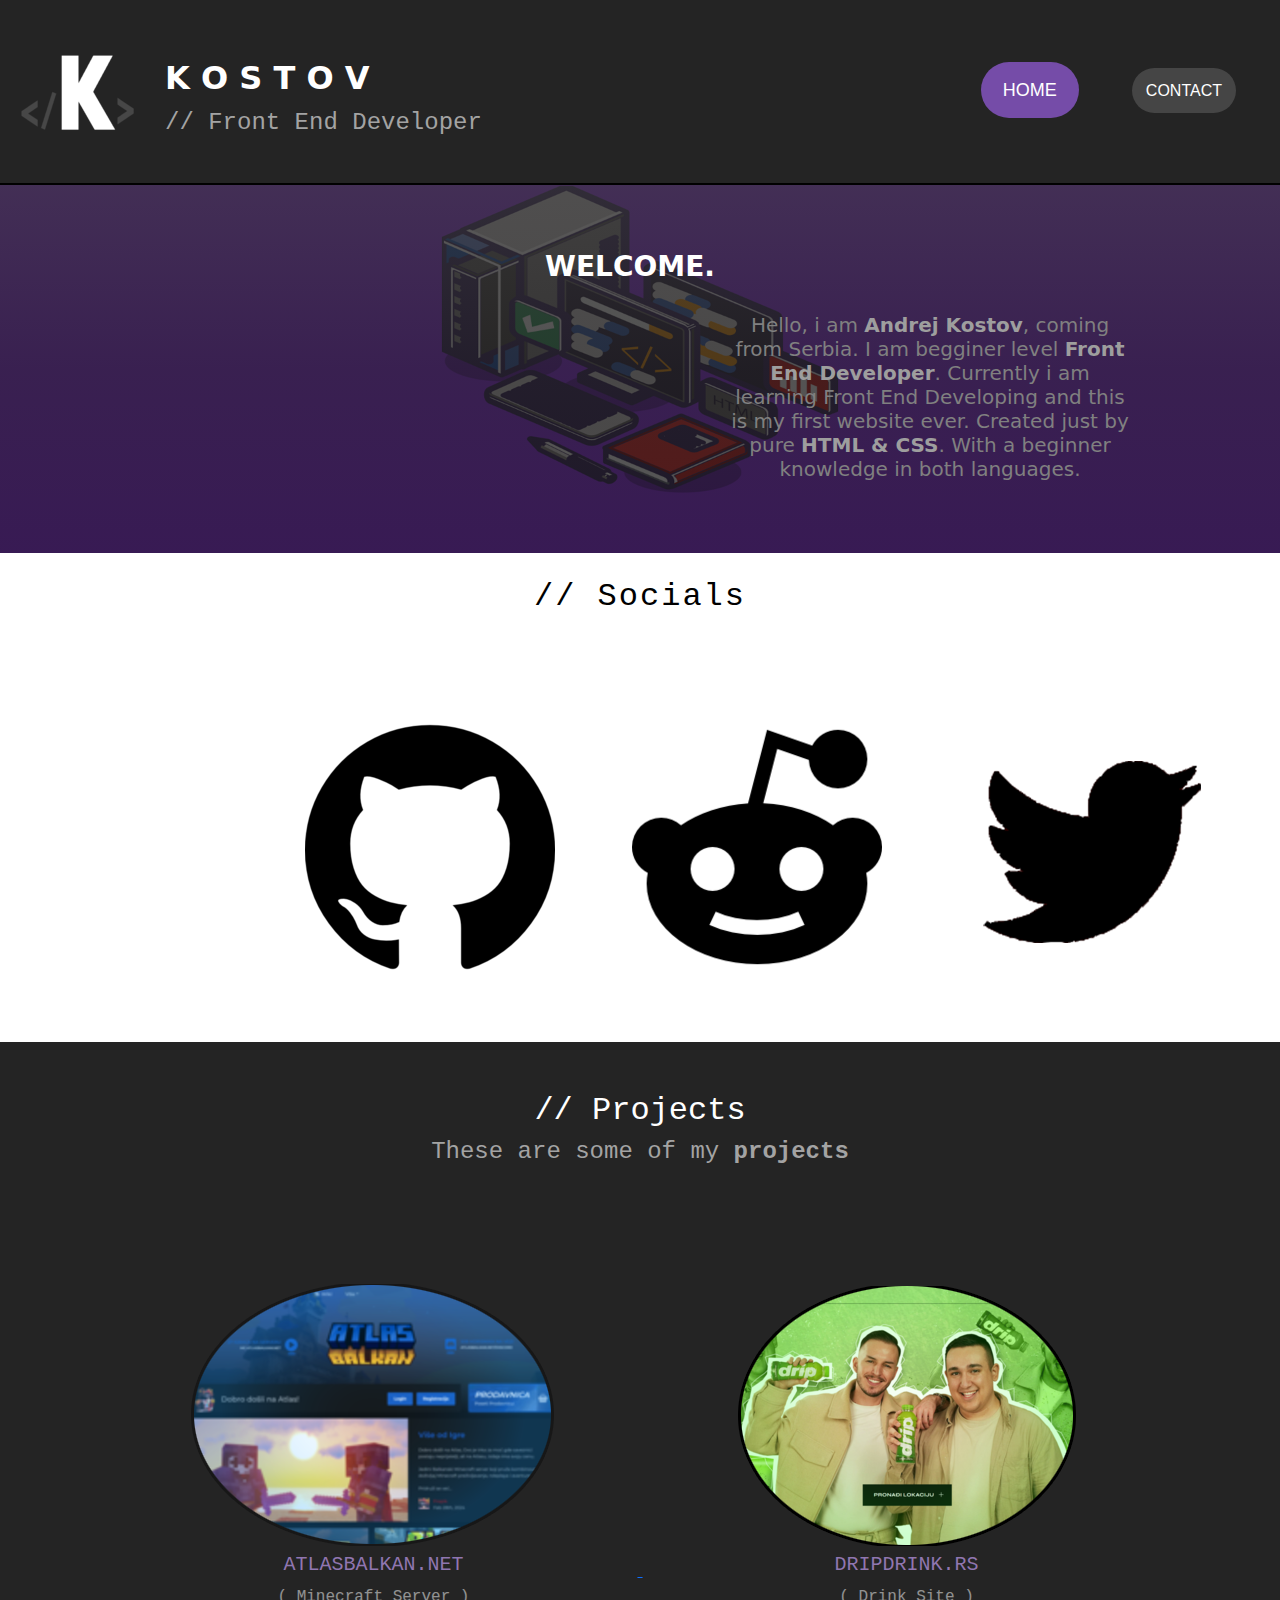
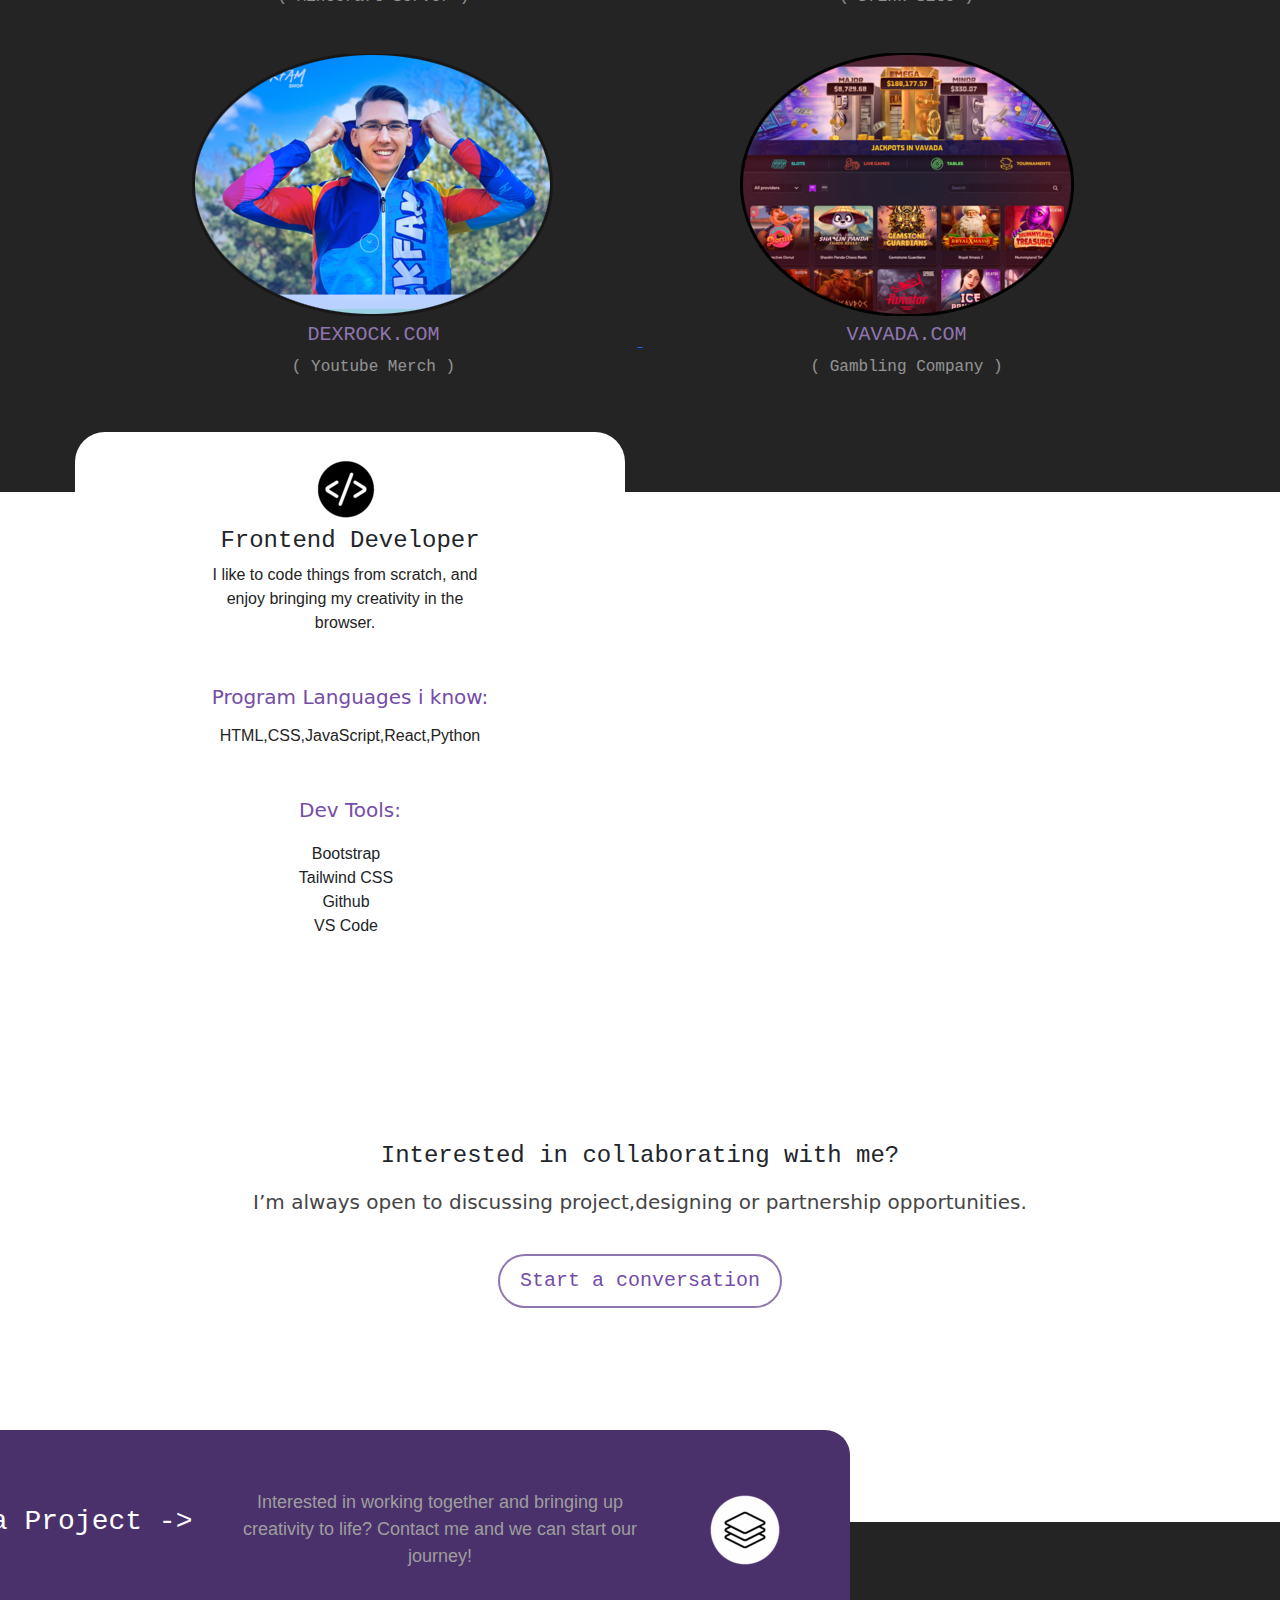
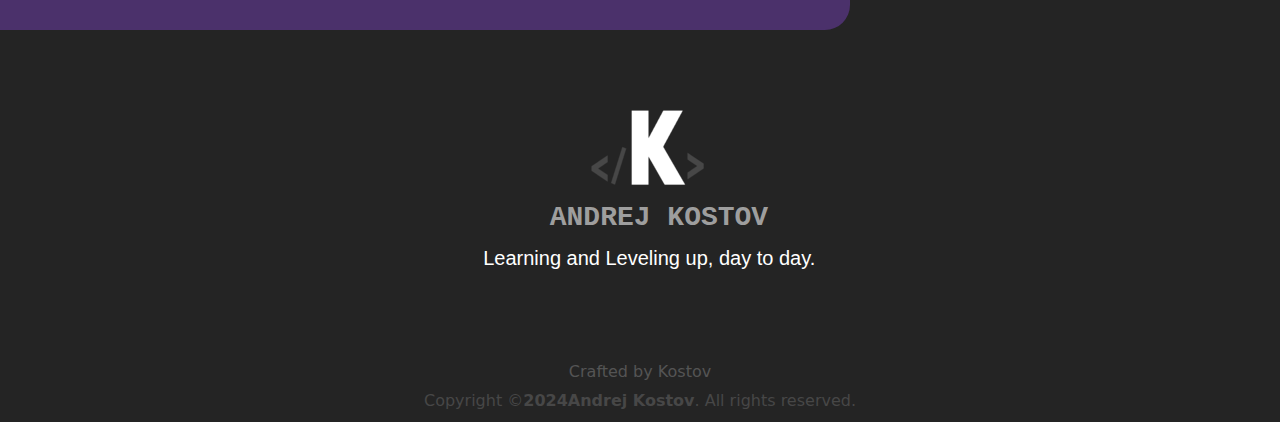
<file: index.html>
<!DOCTYPE html>
<html>
    <head>
        <title>Kostov | WEB</title>
        <meta charset="UTF-8">
        <meta name="description" content="Hi i am Andrej Kostov and this is my Portfolio">
        <meta name="keywords" content="Portfolio, HTML, CSS, Coding, Programmer">
        <meta name="author" content="Andrej Kostov">
        <meta name="viewport" content="width=device-width, initial-scale=1.0">
        <link rel="shortcut icon" type="x-icon" href="img/KLogo.ico">
        <link rel="stylesheet" type="text/css" href="mcss/style.css">
        <link href="https://cdn.jsdelivr.net/npm/bootstrap@5.3.3/dist/css/bootstrap.min.css" rel="stylesheet" integrity="sha384-QWTKZyjpPEjISv5WaRU9OFeRpok6YctnYmDr5pNlyT2bRjXh0JMhjY6hW+ALEwIH" crossorigin="anonymous">
    </head>
    <body>
        <header>
            <div class="header">
                <a href="index.html">
                    <button>
                        <img src="img/KLogot.png" alt="">
                    </button>
                </a>
                <h2>K O S T O V</h2>
                <h4>// Front End Developer</h4>
            </div>
            <div class="menu">
                <ul>
                    <li id="cbtn"><a href="index.html">Home</a></li>
                    <li id="gbtn"><a href="contact/contact.html">Contact</a></li>
                </ul>
            </div>
        </header>   
            <div class="biography">
                    <h3 id="h3b">Welcome.</h3>
                    <p id="pb">Hello, i am <strong>Andrej Kostov</strong>, coming from Serbia. I am begginer level <strong>Front End Developer</strong>. Currently i am learning Front End Developing and this is my first website ever. Created just by pure <strong>HTML & CSS</strong>. With a beginner knowledge in both languages.</p>
            </div>
        </section>
                <div class="menu-title">
                    <h2>// Socials</h2>
                </div>
                    <div class="socials">
                            <div class="github">
                                <a href="https://github.com/Black-27" target="_blank">
                                    <button>
                                        <img src="img/gitlogo.png" alt="github" style="width:100%">
                                    </button>
                                </a>
                            </div>
                            <div class="reddit">
                                <a href="https://www.reddit.com/user/blqckz29/" target="_blank">
                                    <button>
                                        <img src="img/redlogo.png" alt="reddit" style="width:100%">
                                    </button>
                                </a>
                            </div>

                            <div class="twitter">
                                <button>
                                    <img src="img/twtlogo.png" alt="twitter" style="width:100%">
                                </button>
                            </div>
                    </div> 
                <section>

                <section>
                    <div class="devblock">
                        <img src="img/htmlicot.png" alt="">
                        <h4 id="fdev">Frontend Developer</h4>
                        <p id="fdp1">I like to code things from scratch, and enjoy bringing my creativity in the browser.</p>
                        <h5 id="langk">Program Languages i know:</h5>
                        <p id="fdp2">HTML,CSS,JavaScript,React,Python</p>
                        <h5 id="devtls">Dev Tools:</h5>
                        <ul>
                            <li>Bootstrap</li>
                            <li>Tailwind CSS</li>
                            <li>Github</li>
                            <li>VS Code</li>
                        </ul>
                    </div>
                </section>

                <section>
                    <div class="projects">
                        <div class="ptxt">
                            <h2>// Projects</h2>
                            <h4>These are some of my <strong>projects</strong></h4>
                        </div>
                        <div class="pimg">
                            <a id="pr1" href="https://atlasbalkan.net" target="_blank">
                                <button>
                                    <img src="img/pr1.png" alt="">
                                    <div class="pitxt1">
                                        <h3>atlasbalkan.net</h3>
                                        <p>( Minecraft Server )</p>
                                    </div>
                                </button>
                            </a>
                            <a id="pr2" href="https://dripdrink.rs" target="_blank">
                                <button>
                                    <img src="img/pr2.png" alt="">
                                    <div class="pitxt2">
                                        <h3>dripdrink.rs</h3>
                                        <p>( Drink Site )</p>
                                    </div>
                                </button>
                            </a>
                            <a id="pr3" href="https://dexrock.com" target="_blank">
                                <button>
                                    <img src="img/pr3.png" alt="">
                                    <div class="pitxt3">
                                        <h3>dexrock.com</h3>
                                        <p>( Youtube Merch )</p>
                                    </div>
                                </button>
                            </a>
                            <a id="pr4" href="https://vavada.com" target="_blank">
                                <button>
                                    <img src="img/pr4.png" alt="">
                                    <div class="pitxt4">
                                        <h3>vavada.com</h3>
                                        <p>( Gambling Company )</p>
                                    </div>
                                </button>
                            </a>
                        </div>
                    </div>
                </section>

                <section>
                    <div class="footer1">
                        <img src="img/projectt.png" alt="">
                        <h3>Start a Project -></h3>
                        <p>Interested in working together and bringing up creativity to life? Contact me and we can start our journey!</p>
                    </div>
                </section>

                <section>
                    <div class="collab">
                        <h4>Interested in collaborating with me?</h4>
                        <h5>I’m always open to discussing project,designing or partnership opportunities.<h5>
                        <a href="contact/contact.html"><button>Start a conversation</button></a>
                    </div>
                </section>
        
            <footer class="footer">
                <div class="footer-end">
                    <img src="img/KLogot.png">
                    <h3>ANDREJ KOSTOV</h3>
                    <h5>Learning and Leveling up, day to day.</h5>
                </div>
                <h6>Crafted by Kostov</h6>
                <p>Copyright © <strong>2024</strong> <strong>Andrej Kostov</strong>. All rights reserved.</p>
            </footer>
        <script src="https://cdn.jsdelivr.net/npm/bootstrap@5.3.3/dist/js/bootstrap.bundle.min.js" integrity="sha384-YvpcrYf0tY3lHB60NNkmXc5s9fDVZLESaAA55NDzOxhy9GkcIdslK1eN7N6jIeHz" crossorigin="anonymous"></script>
    </body>
</html>
</file>
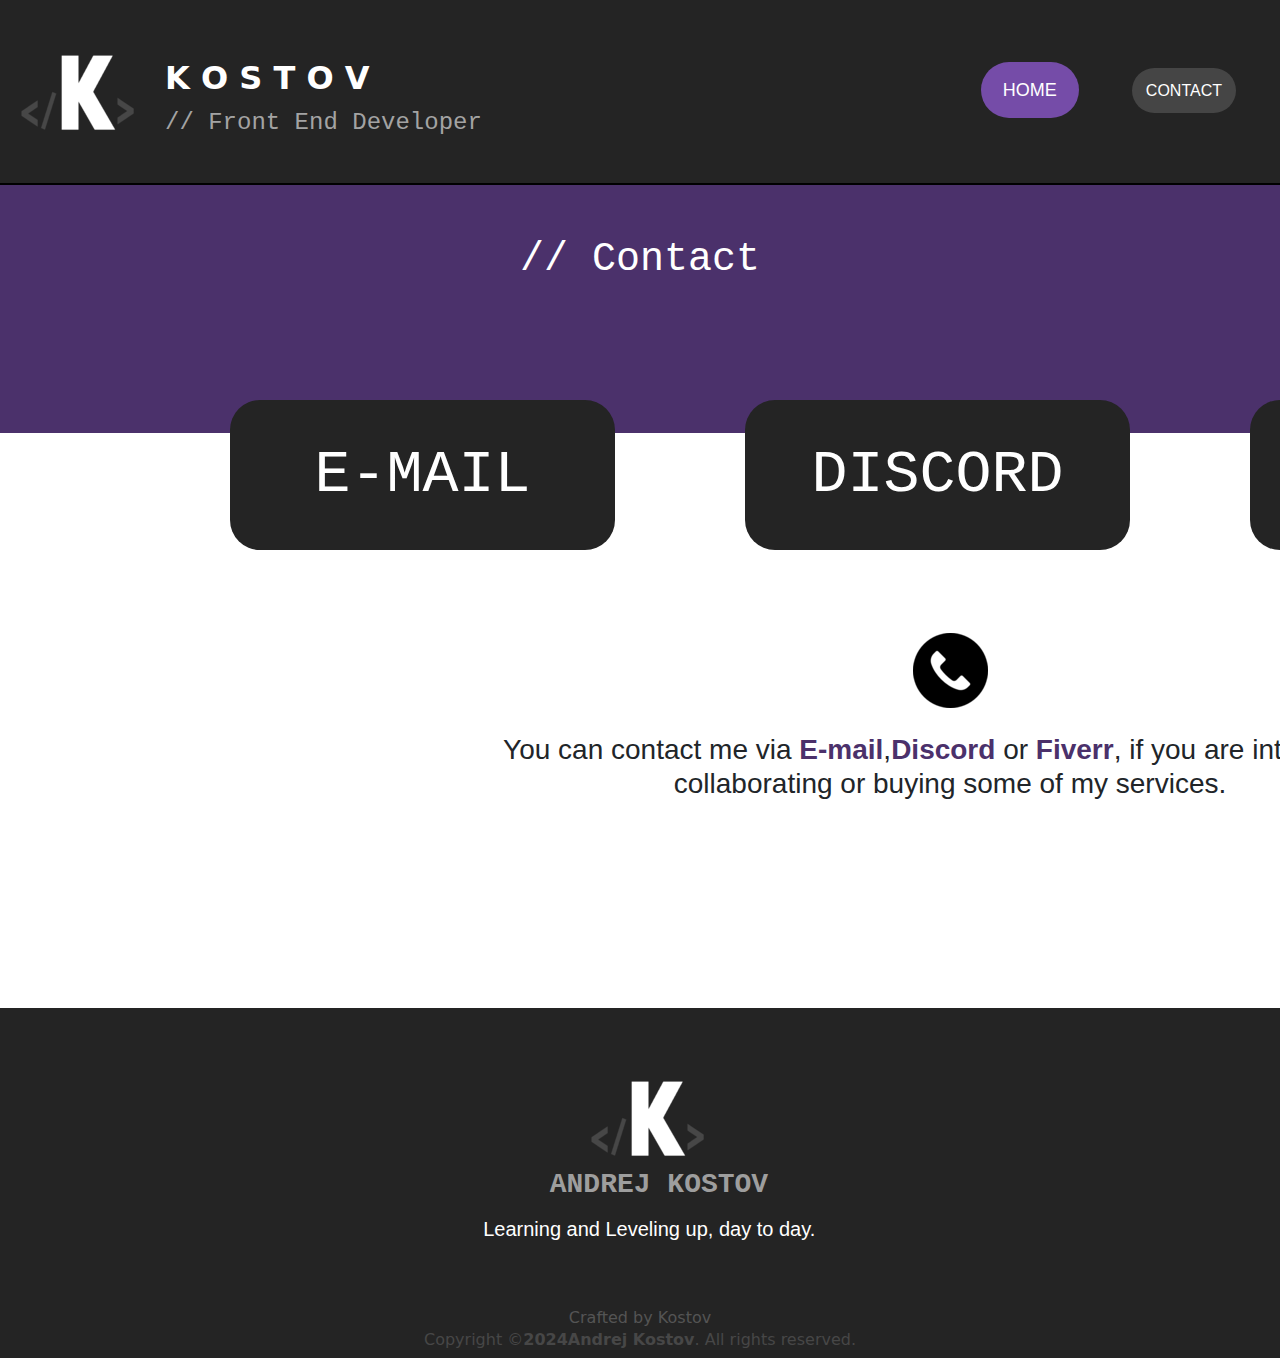
<file: contact/contact.html>
<!DOCTYPE html>
    <html>
        <head>
            <title>Kostov | Contact</title>
            <meta charset="UTF-8">
            <meta name="description" content="Hi i am Andrej Kostov and this is my Portfolio">
            <meta name="keywords" content="Portfolio, HTML, CSS, Coding, Programmer">
            <meta name="author" content="Andrej Kostov">
            <meta name="viewport" content="width=device-width, initial-scale=1.0">
            <link rel="stylesheet" type="text/css" href="ccss/contact.css">
            <link rel="shortcut icon" type="x-icon" href="../img/KLogo.ico">
            <link href="https://cdn.jsdelivr.net/npm/bootstrap@5.3.3/dist/css/bootstrap.min.css" rel="stylesheet" integrity="sha384-QWTKZyjpPEjISv5WaRU9OFeRpok6YctnYmDr5pNlyT2bRjXh0JMhjY6hW+ALEwIH" crossorigin="anonymous">
        </head>
        <body>
         <header>
            <div class="header">
                <a href="../index.html">
                    <button>
                        <img src="../img/KLogot.png" alt="">
                    </button>
                </a>
                <h2>K O S T O V</h2>
                <h4>// Front End Developer</h4>
            </div>
            <div class="menu">
                <ul>
                    <li id="cbtn"><a href="../index.html">Home</a></li>
                    <li id="gbtn"><a href="contact.html">Contact</a></li>
                </ul>
            </div>
        </header>   
        <section>
            <div class="email">
               <button>E-MAIL</button>
            </div>
            <div class="discord">
                <button>DISCORD</button>
             </div>
            <div class="fiverr">
                <button>FIVERR</button>
             </div> 
            <div class="contact">
                <h1>// Contact</h1>
            </div>
        </section>
        <section>
            <div class="contact2">
                <img src="../img/contact.png">
                <h3>You can contact me via <strong>E-mail</strong>,<strong>Discord</strong> or <strong>Fiverr</strong>, if you are interesed in collaborating or buying some of my services.</h3>
            </div>
        </section>
        <footer class="footer">
            <div class="footer-end">
                <img src="../img/KLogot.png">
                <h3>ANDREJ KOSTOV</h3>
                <h5>Learning and Leveling up, day to day.</h5>
            </div>
            <h6>Crafted by Kostov</h6>
            <p>Copyright © <strong>2024</strong> <strong>Andrej Kostov</strong>. All rights reserved.</p>
        <script src="https://cdn.jsdelivr.net/npm/bootstrap@5.3.3/dist/js/bootstrap.bundle.min.js" integrity="sha384-YvpcrYf0tY3lHB60NNkmXc5s9fDVZLESaAA55NDzOxhy9GkcIdslK1eN7N6jIeHz" crossorigin="anonymous"></script>
        </body>
    </html>
</file>
<file: mcss/style.css>
* {
    margin: 0;
    padding: 0;
}

/* Header */

.header {
    padding: 5px;
    background-color: #242424;
}

.header img{
    position: absolute;
    margin-top: 0px;
}

.header button {
    border: none;
    background: none;
}

.header h2 {
    color: #fff;
    margin-top: 30px;
    margin-left: 160px;
    font-weight: bold;
}

.header h4 {
    color: #a3a3a3;
    font-family: "Lucida Console", "Courier New", monospace;
    margin: 12px;
    margin-left: 160px;
    margin-bottom: 40px;
}

/* Menu Header */ 

.menu {
    position: relative; bottom: 110px; right: 20px;
    display: flex;
    justify-content: right;
    height: 0;
}

.menu li {
    list-style: none;
    display: inline-block;
    padding: 4px;
    margin-inline: 20px;
}

.menu li a{
    color: #fff;
    font-family: 'Lucida Sans', 'Lucida Sans Regular', 'Lucida Grande', 'Lucida Sans Unicode', Geneva, Verdana, sans-serif;
    text-transform: uppercase;
    text-decoration: none;
}

/* Menu Buttons */ 

#cbtn a{
    background-color: #754ca8;
    border: 0px solid black;
    border-radius: 690px;
    padding: 18px;
    padding-inline: 22px;
    transition: 0.5s;
    font-size: 18px;
}

#gbtn a{
    background-color: #454545;
    border: 0px solid black;
    border-radius: 690px;
    padding: 14px;
    transition: 0.5s;
}

#pbtn a{
    background-color: #454545;
    border: 0px solid black;
    border-radius: 999px;   
    padding: 14px;
    transition: 0.5s;
}

#cbtn a:hover {
    background-color: #4b316b;
    border: 0px solid black;
    border-radius: 999px;   
    color: white;
    transition: 0.5s;
    padding: 14px;
}

#gbtn a:hover {
    background-color: #754ca8;
    border: 0px solid black;
    border-radius: 999px;   
    color: black;
    transition: 0.5s;
    padding: 10px;
}

#pbtn a:hover {
    background-color: #754ca8;
    border: 0px solid black;
    border-radius: 999px;  
    color: black;
    transition: 0.5s;
    padding: 10px;
}

/* Bio (Front Page) */ 

.biography {
    background-image:  linear-gradient(to top, rgba(16, 15, 15, 0.70), rgba(26, 25, 25, 0.75), rgba(46, 45, 45, 0.80)), url(../img/html.png);  
    border-top: 2px solid black;
    height: 370px;
    background-size: cover;
}

#pb {
    position: relative; left: 730px; top: 0px;
    text-align: center;
    width: 400px;
    color: gray;
    text-align: center;
    line-height: normal;
    font-size: 20px;
}

#pb strong{
    color: #9e9e9e;
}

#h3b {
    height: 120px;
    text-transform: uppercase;
    text-align: center;
    font-weight: bold;
    position: relative; top: 65px; right: 10px;
    color: #fff;
}

#bioform {
    font-family: "Lucida Console", "Courier New", monospace;
    color: #fff;
    text-align: center;
}

/* Socials (Front Page) */

.socials {
    display: flex;
    justify-content: space-evenly;
    align-items: center;
    height: 400px;
    margin-left: 300px;
    padding-bottom: 39px;
}

.menu-title h2 {
    color: black;
    font-family: "Lucida Console", "Courier New", monospace;
    margin: 25px;
    letter-spacing: 2px;
    display: flex;
    justify-content: center;
    align-items: center;
}

.github {
    float: left;
    width: 33.33%;
    padding: 5px;
}

.reddit {
    float: left;
    width: 33.33%;
    padding: 5px;
}

.twitter {
    float: left;
    width: 33.33%;
    padding: 5px;
}

.github button {
    transform: translateY(25px);
    transition: 0.4s;
    border: none;
    background: none;
}

.reddit button { 
    transform: translateY(25px);
    transition: 0.4s;
    border: none;
    background: none;
}

.twitter button {
    transform: translateY(25px);
    transition: 0.4s;
    border: none;
    background: none;
}

.socials .github button:hover {
    transform: translateY(0px);
    padding-bottom: 20px;
    opacity: 0.75;
    transition: 0.4s;
}

.socials .reddit button:hover {
    transform: translateY(0px);
    padding-bottom: 20px;
    opacity: 0.75;
    transition: 0.4s;
}

.socials .twitter button:hover {
    transform: translateY(0px);
    padding-bottom: 20px;
    opacity: 0.75;
    transition: 0.4s;
}

/* Projects (Front Page) */

.projects {
    height: 1050px;
    background-color: #242424;
}

.projects .ptxt {
    display: flex;
    flex-direction: column;
    justify-content: left;
    align-items: center;
}

.projects .ptxt h4 {
    font-family: "Lucida Console", "Courier New", monospace;
    color: #a3a3a3;
}

.projects .ptxt h2 {
    margin-top: 50px;
    font-family: "Lucida Console", "Courier New", monospace;
    color: #fff;
}

.projects .pimg {
    padding-top: 70px;
    text-align: center;
    float: left;
}

.projects .pimg a button{
    transform: translateY(25px);
    transition: 0.6s;
    border: none;
    background: none;
    margin: 14px;
}

.projects .pimg #pr4 {
    margin-top: 50px;
}

.projects .pimg a button:hover {
    transform: translateY(0px);
    transition: 0.6s;
}

/* Projects TXT Headings (Front Page) */

.projects .pimg .pitxt1 h3 {
    font-size: 20px;
    padding-top: 7px;
    text-transform: uppercase;
    font-family: "Monaco", monospace;  
    color: #9076b0;
}

.projects .pimg .pitxt2 h3 {
    font-size: 20px;
    padding-top: 7px;
    text-transform: uppercase;
    font-family: "Monaco", monospace;  
    color: #9076b0;
}

.projects .pimg .pitxt3 h3 {
    font-size: 20px;
    padding-top: 7px;
    text-transform: uppercase;
    font-family: "Monaco", monospace;  
    color: #9076b0;
}

.projects .pimg .pitxt4 h3 {
    font-size: 20px;
    padding-top: 7px;
    text-transform: uppercase;
    color: #9076b0;
    font-family: "Monaco", monospace;  
}

/* Projects TXT Paragraphs (Front Page) */

.projects .pimg .pitxt1 p {
    font-size: 16px;
    opacity: 0.5;
    color: white;
    font-family: "Lucida Console", "Courier New", monospace;
}

.projects .pimg .pitxt2 p {
    font-size: 16px;
    opacity: 0.5;
    color: white;
    font-family: "Lucida Console", "Courier New", monospace;
}

.projects .pimg .pitxt3 p {
    font-size: 16px;
    opacity: 0.5;
    color: white;
    font-family: "Lucida Console", "Courier New", monospace;
}

.projects .pimg .pitxt4 p {
    font-size: 16px;
    opacity: 0.5;
    color: white;
    font-family: "Lucida Console", "Courier New", monospace;
}

/* Developer (Front Page) */

.devblock {
    background-color: white;
    border: 0px solid black;
    border-radius: 30px;
    width: 550px;
    height: 600px;
    position: absolute; right: 655px;
    margin-top: 990px;
}

.devblock #fdev {
    display: flex;
    justify-content: center;
    font-family: "Lucida Console", "Courier New", monospace;
    margin-top: 25px;  
}

.devblock img {
    position: relative;
    left: 236px;
    top: 25px;
}

.devblock #fdp1 {
    width: 300px;
    position: relative; left: 120px;
    text-align: center;
    font-family: Verdana, Geneva, Tahoma, sans-serif;
    color: #242424;
}

.devblock #fdp2 {
    margin-top: 15px;
    text-align: center;
    font-family: Verdana, Geneva, Tahoma, sans-serif;
    color: #242424;
}

.devblock #langk {
    margin-top: 50px;
    text-align: center;
    color: #754ca8;
}

.devblock #devtls {
    margin-top: 50px;
    text-align: center;
    color: #754ca8;
}

.devblock ul {
    margin-top: 20px;
    margin-right: 40px;
    display: flex;
    justify-content: center;
    flex-direction: column;
    align-items: center;
    list-style: none;
    font-family: Verdana, Geneva, Tahoma, sans-serif;
}

/* Collabs (Front Page) */

.collab {
    height: 380px;
}

.collab h4 {
    margin-top: 650px;
    display: flex;
    justify-content: center;
    align-items: center;
    text-align: center;
    font-family: "Lucida Console", "Courier New", monospace;
}

.collab h5 {
    text-align: center;
    margin-top: 20px;
    color:#454545;
}

.collab a {
    text-decoration: none;
    display: flex;
    justify-content: center;
    margin-top: 40px;
}

.collab a button {
    text-decoration: none;
    padding: 13px;
    padding-left: 20px;
    padding-right: 20px;
    font-family: Monaco, monospace;
    font-size: 20px;
    border: 2px solid #9076b0;
    border-radius: 999px;
    background: none;
    color: #754ca8;
    transition: 0.4s;
}

.collab a button:hover {
    color: #fff;
    background: #754ca8;
    padding: 16px;
    transition: 0.4s;
    border: 2px solid #614980;
}

/* Footer (Front Page) */

.footer {
    background-color: #242424;
    height: 500px;
}

.footer h6 {
    margin-top: 140px;
    display: flex;
    justify-content: center;
    align-items: center;
    text-align: center;
    color: #545454;
}

.footer p {
    display: flex;
    justify-content: center;
    align-items: center;
    text-align: center;
    color: #474747;
}

.footer .footer-end {
    display: flex;
    justify-content: center;
    align-items: center;
}

.footer .footer-end img{
    margin-left: 170px;
    margin-top: 150px;
    position: relative;     
    top: 5px;
    left: 200px;
}

.footer .footer-end h3 {
    font-family: Monaco,monospace;
    font-weight: bold;
    color: #9e9e9e;
    position: relative; top: 150px; left: 25px;
}

.footer .footer-end h5 {
    font-family: Verdana, Geneva, Tahoma, sans-serif;
    color: white;
    position: relative; top: 190px; right: 260px;
}

.footer1 {
    background-color: #4b316b;
    width: 1000px;
    height: 200px;
    position: absolute;  right: 430px; top: 3030px;
    border: 0px solid black;
    border-radius: 25px;
}   

.footer1 h3 {
    margin-left: 40px;
    margin-top: 75px;
    text-align: left;
    color: #fff;
    font-family: Monaco,monospace;
}

.footer1 p {
    position: relative; bottom: 58px;
    margin-left: 390px;
    text-align: center;
    color: #9e9e9e;
    font-family: Verdana, Geneva, Tahoma, sans-serif;
    font-size: 18px;
    width: 400px;
}

.footer1 img {
    position: absolute; left: 860px; top: 65px;
}
</file>
<file: contact/ccss/contact.css>
* {
    margin: 0;
    padding: 0;
}

/* Header */

.header {
    padding: 5px;
    background-color: #242424;
}

.header img{
    position: absolute;
    margin-top: 0px;
}

.header button {
    border: none;
    background: none;
}

.header h2 {
    color: #fff;
    margin-top: 30px;
    margin-left: 160px;
    font-weight: bold;
}

.header h4 {
    color: #a3a3a3;
    font-family: "Lucida Console", "Courier New", monospace;
    margin: 12px;
    margin-left: 160px;
    margin-bottom: 40px;
}

/* Menu Header */ 

.menu {
    position: relative; bottom: 110px; right: 20px;
    display: flex;
    justify-content: right;
    height: 0;
}

.menu li {
    list-style: none;
    display: inline-block;
    padding: 4px;
    margin-inline: 20px;
}

.menu li a{
    color: #fff;
    font-family: 'Lucida Sans', 'Lucida Sans Regular', 'Lucida Grande', 'Lucida Sans Unicode', 'Lucida Sans', 'Lucida Sans Regular', 'Lucida Grande', 'Lucida Sans Unicode', Geneva, Verdana, sans-serif;
    text-transform: uppercase;
    text-decoration: none;
}

/* Menu Buttons */ 

#cbtn a{
    background-color: #754ca8;
    border: 0px solid black;
    border-radius: 690px;
    padding: 18px;
    padding-inline: 22px;
    transition: 0.5s;
    font-size: 18px;
}

#gbtn a{
    background-color: #454545;
    border: 0px solid black;
    border-radius: 690px;
    padding: 14px;
    transition: 0.5s;
}

#pbtn a{
    background-color: #454545;
    border: 0px solid black;
    border-radius: 999px;   
    padding: 14px;
    transition: 0.5s;
}

#cbtn a:hover {
    background-color: #4b316b;
    border: 0px solid black;
    border-radius: 999px;   
    color: white;
    transition: 0.5s;
    padding: 14px;
}

#gbtn a:hover {
    background-color: #754ca8;
    border: 0px solid black;
    border-radius: 999px;   
    color: black;
    transition: 0.5s;
    padding: 10px;
}

#pbtn a:hover {
    background-color: #754ca8;
    border: 0px solid black;
    border-radius: 999px;  
    color: black;
    transition: 0.5s;
    padding: 10px;
}

/* Contact */

.contact {
    height:250px;
    background-color: #4b316b;
    display: flex;
    justify-content: center;
    align-items: center;
    border-top: 2px solid black;
}

.contact h1 {
    color: white;
    padding-bottom: 90px;
    font-family: "Lucida Console", "Courier New", monospace;
    text-align: center;
}

/* E-mail Button */

.email {
    border: 0px solid black;
    border-radius: 30px;
    position: absolute; top: 350px;
    margin-left: 230px;
    height: 50px;
    width: 385px;
    transform: translateY(25px);
}

.email button {
    font-family: Monaco,monospace;
    font-size: 60px;
    height: 150px;
    width: 385px;
    border: 0px solid black;
    border-radius: 30px;
    background-color: #242424;
    color: #fff;
    transform: translateY(25px);
    transition: 0.6s;
}

.email button:hover {
    font-family: Monaco,monospace;
    color: #fff;
    background-color: #101010;
    transform: translateY(0px);
    transition: 0.6s;
}

/* Discord Button */

.discord button {
    position: absolute; top: 375px; left: 745px;
    font-family: Monaco,monospace;
    font-size: 60px;
    height: 150px;
    width: 385px;
    border: 0px solid black;
    border-radius: 30px;
    background-color: #242424;
    color: #fff;
    transform: translateY(25px);
    transition: 0.6s;
}

.discord button:hover {
    font-family: Monaco,monospace;
    color: #fff;
    background-color: #101010;
    transform: translateY(0px);
    transition: 0.6s;
}

/* Fiverr Button */

.fiverr button {
    position: absolute; top: 375px; left: 1250px;
    font-family: Monaco,monospace;
    font-size: 60px;
    height: 150px;
    width: 385px;
    border: 0px solid black;
    border-radius: 30px;
    background-color: #242424;
    color: #fff;
    transform: translateY(25px);
    transition: 0.6s;
}

.fiverr button:hover {
    font-family: Monaco,monospace;
    color: #fff;
    background-color: #101010;
    transform: translateY(0px);
    transition: 0.6s;
}

/* TXT */

.contact2 {
    font-family: Verdana, Geneva, Tahoma, sans-serif;
    display: flex;
    justify-content: center;
    align-items: center;
    text-align: center;
    width: 900px;
    margin-left: 500px;
    margin-bottom: 200px;
    margin-top: 300px;
}

.contact2 img {
    position: absolute;
    margin-bottom: 200px;
}

.contact2 strong {
    color: #4b316b;
}

/* Footer */

.footer {
    background-color: #242424;
    height: 350px;
}

.footer h6 {
    margin-bottom: 0px;
    display: flex;
    justify-content: center;
    align-items: center;
    text-align: center;
    color: #545454;
}

.footer p {
    display: flex;
    justify-content: center;
    align-items: center;
    text-align: center;
    color: #474747;
}

.footer .footer-end {
    display: flex;
    justify-content: center;
    align-items: center;
}

.footer .footer-end img{
    margin-left: 170px;
    margin-top: 150px;
    position: relative;     
    bottom: 110px;
    left: 200px;
}

.footer .footer-end h3 {
    font-family: Monaco,monospace;
    font-weight: bold;
    color: #9e9e9e;
    position: relative; top: 30px; left: 25px;
}

.footer .footer-end h5 {
    font-family: Verdana, Geneva, Tahoma, sans-serif;
    color: white;
    position: relative; top: 75px; right: 260px;
}

.footer1 {
    background-color: #4b316b;
    width: 1000px;
    height: 200px;
    position: absolute;  right: 430px; top: 3030px;
    border: 0px solid black;
    border-radius: 25px;
}   

.footer1 h3 {
    margin-left: 40px;
    margin-top: 30px;
    text-align: left;
    color: #fff;
    font-family: Monaco,monospace;
}

.footer1 p {
    position: relative; bottom: 45px;
    margin-left: 390px;
    text-align: center;
    color: #9e9e9e;
    font-family: Verdana, Geneva, Tahoma, sans-serif;
    font-size: 18px;
    width: 400px;
}

.footer1 img {
    position: absolute; left: 860px; top: 0px;
}
</file>
